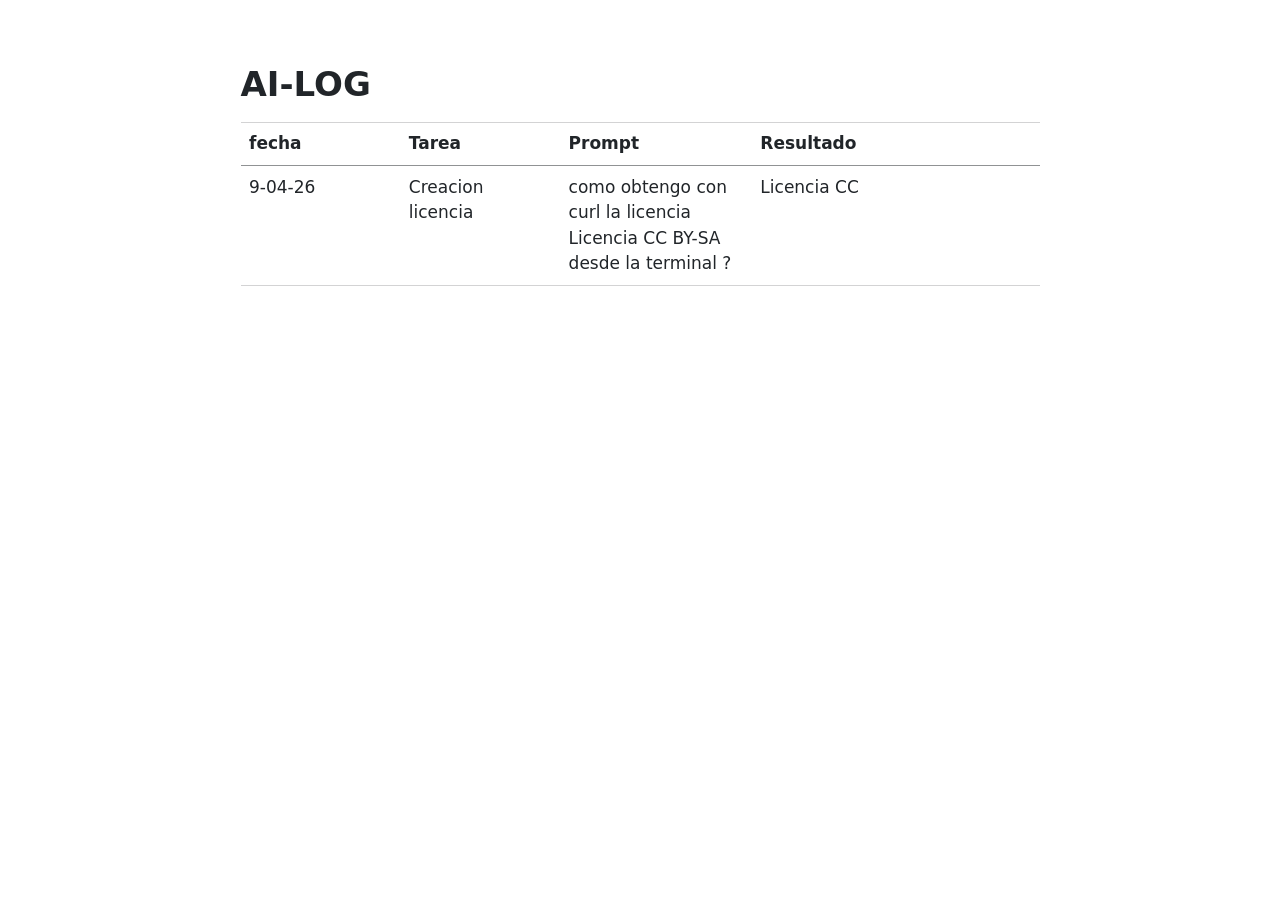
<file: docs/ai-log.html>
<!DOCTYPE html>
<html xmlns="http://www.w3.org/1999/xhtml" lang="en" xml:lang="en"><head>

<meta charset="utf-8">
<meta name="generator" content="quarto-1.9.37">

<meta name="viewport" content="width=device-width, initial-scale=1.0, user-scalable=yes">


<title>ai-log</title>
<style>
/* Default styles provided by pandoc.
** See https://pandoc.org/MANUAL.html#variables-for-html for config info.
*/
code{white-space: pre-wrap;}
span.smallcaps{font-variant: small-caps;}
div.columns{display: flex; gap: min(4vw, 1.5em);}
div.column{flex: auto; overflow-x: auto;}
div.hanging-indent{margin-left: 1.5em; text-indent: -1.5em;}
ul.task-list{list-style: none;}
ul.task-list li input[type="checkbox"] {
  width: 0.8em;
  margin: 0 0.8em 0.2em -1em; /* quarto-specific, see https://github.com/quarto-dev/quarto-cli/issues/4556 */ 
  vertical-align: middle;
}
</style>


<script src="site_libs/quarto-nav/quarto-nav.js"></script>
<script src="site_libs/clipboard/clipboard.min.js"></script>
<script src="site_libs/quarto-search/autocomplete.umd.js"></script>
<script src="site_libs/quarto-search/fuse.min.js"></script>
<script src="site_libs/quarto-search/quarto-search.js"></script>
<meta name="quarto:offset" content="./">
<script src="site_libs/quarto-html/quarto.js" type="module"></script>
<script src="site_libs/quarto-html/tabsets/tabsets.js" type="module"></script>
<script src="site_libs/quarto-html/popper.min.js"></script>
<script src="site_libs/quarto-html/tippy.umd.min.js"></script>
<script src="site_libs/quarto-html/anchor.min.js"></script>
<link href="site_libs/quarto-html/tippy.css" rel="stylesheet">
<link href="site_libs/quarto-html/quarto-syntax-highlighting-7f8f88aac4f3542376d5c11b86a4c14d.css" rel="stylesheet" id="quarto-text-highlighting-styles">
<script src="site_libs/bootstrap/bootstrap.min.js"></script>
<link href="site_libs/bootstrap/bootstrap-icons.css" rel="stylesheet">
<link href="site_libs/bootstrap/bootstrap-ece42c8223ec2bf36298a08f122c9a68.min.css" rel="stylesheet" append-hash="true" id="quarto-bootstrap" data-mode="light">
<script id="quarto-search-options" type="application/json">{
  "location": "sidebar",
  "copy-button": false,
  "collapse-after": 3,
  "panel-placement": "start",
  "type": "textbox",
  "limit": 50,
  "keyboard-shortcut": [
    "f",
    "/",
    "s"
  ],
  "show-item-context": false,
  "language": {
    "search-no-results-text": "No results",
    "search-matching-documents-text": "matching documents",
    "search-copy-link-title": "Copy link to search",
    "search-hide-matches-text": "Hide additional matches",
    "search-more-match-text": "more match in this document",
    "search-more-matches-text": "more matches in this document",
    "search-clear-button-title": "Clear",
    "search-text-placeholder": "",
    "search-detached-cancel-button-title": "Cancel",
    "search-submit-button-title": "Submit",
    "search-label": "Search"
  }
}</script>


</head>

<body class="fullcontent quarto-light">

<div id="quarto-search-results"></div>
<!-- content -->
<div id="quarto-content" class="quarto-container page-columns page-rows-contents page-layout-article">
<!-- sidebar -->
<!-- margin-sidebar -->
    
<!-- main -->
<main class="content" id="quarto-document-content"><header id="title-block-header" class="quarto-title-block"></header>




<section id="ai-log" class="level1">
<h1>AI-LOG</h1>
<table class="caption-top table">
<colgroup>
<col style="width: 20%">
<col style="width: 20%">
<col style="width: 24%">
<col style="width: 36%">
</colgroup>
<thead>
<tr class="header">
<th>fecha</th>
<th>Tarea</th>
<th>Prompt</th>
<th>Resultado</th>
</tr>
</thead>
<tbody>
<tr class="odd">
<td>9-04-26</td>
<td>Creacion licencia</td>
<td>como obtengo con curl la licencia Licencia CC BY-SA desde la terminal ?</td>
<td>Licencia CC</td>
</tr>
</tbody>
</table>


</section>

</main> <!-- /main -->
<script id="quarto-html-after-body" type="application/javascript">
  window.document.addEventListener("DOMContentLoaded", function (event) {
    const icon = "";
    const anchorJS = new window.AnchorJS();
    anchorJS.options = {
      placement: 'right',
      icon: icon
    };
    anchorJS.add('.anchored');
    const isCodeAnnotation = (el) => {
      for (const clz of el.classList) {
        if (clz.startsWith('code-annotation-')) {                     
          return true;
        }
      }
      return false;
    }
    const onCopySuccess = function(e) {
      // button target
      const button = e.trigger;
      // don't keep focus
      button.blur();
      // flash "checked"
      button.classList.add('code-copy-button-checked');
      var currentTitle = button.getAttribute("title");
      button.setAttribute("title", "Copied!");
      let tooltip;
      if (window.bootstrap) {
        button.setAttribute("data-bs-toggle", "tooltip");
        button.setAttribute("data-bs-placement", "left");
        button.setAttribute("data-bs-title", "Copied!");
        tooltip = new bootstrap.Tooltip(button, 
          { trigger: "manual", 
            customClass: "code-copy-button-tooltip",
            offset: [0, -8]});
        tooltip.show();    
      }
      setTimeout(function() {
        if (tooltip) {
          tooltip.hide();
          button.removeAttribute("data-bs-title");
          button.removeAttribute("data-bs-toggle");
          button.removeAttribute("data-bs-placement");
        }
        button.setAttribute("title", currentTitle);
        button.classList.remove('code-copy-button-checked');
      }, 1000);
      // clear code selection
      e.clearSelection();
    }
    const getTextToCopy = function(trigger) {
      const outerScaffold = trigger.parentElement.cloneNode(true);
      const codeEl = outerScaffold.querySelector('code');
      for (const childEl of codeEl.children) {
        if (isCodeAnnotation(childEl)) {
          childEl.remove();
        }
      }
      return codeEl.innerText;
    }
    const clipboard = new window.ClipboardJS('.code-copy-button:not([data-in-quarto-modal])', {
      text: getTextToCopy
    });
    clipboard.on('success', onCopySuccess);
    if (window.document.getElementById('quarto-embedded-source-code-modal')) {
      const clipboardModal = new window.ClipboardJS('.code-copy-button[data-in-quarto-modal]', {
        text: getTextToCopy,
        container: window.document.getElementById('quarto-embedded-source-code-modal')
      });
      clipboardModal.on('success', onCopySuccess);
    }
      var localhostRegex = new RegExp(/^(?:http|https):\/\/localhost\:?[0-9]*\//);
      var mailtoRegex = new RegExp(/^mailto:/);
        var filterRegex = new RegExp('/' + window.location.host + '/');
      var isInternal = (href) => {
          return filterRegex.test(href) || localhostRegex.test(href) || mailtoRegex.test(href);
      }
      // Inspect non-navigation links and adorn them if external
     var links = window.document.querySelectorAll('a[href]:not(.nav-link):not(.navbar-brand):not(.toc-action):not(.sidebar-link):not(.sidebar-item-toggle):not(.pagination-link):not(.no-external):not([aria-hidden]):not(.dropdown-item):not(.quarto-navigation-tool):not(.about-link)');
      for (var i=0; i<links.length; i++) {
        const link = links[i];
        if (!isInternal(link.href)) {
          // undo the damage that might have been done by quarto-nav.js in the case of
          // links that we want to consider external
          if (link.dataset.originalHref !== undefined) {
            link.href = link.dataset.originalHref;
          }
        }
      }
    function tippyHover(el, contentFn, onTriggerFn, onUntriggerFn) {
      const config = {
        allowHTML: true,
        maxWidth: 500,
        delay: 100,
        arrow: false,
        appendTo: function(el) {
            return el.parentElement;
        },
        interactive: true,
        interactiveBorder: 10,
        theme: 'quarto',
        placement: 'bottom-start',
      };
      if (contentFn) {
        config.content = contentFn;
      }
      if (onTriggerFn) {
        config.onTrigger = onTriggerFn;
      }
      if (onUntriggerFn) {
        config.onUntrigger = onUntriggerFn;
      }
      window.tippy(el, config); 
    }
    const noterefs = window.document.querySelectorAll('a[role="doc-noteref"]');
    for (var i=0; i<noterefs.length; i++) {
      const ref = noterefs[i];
      tippyHover(ref, function() {
        // use id or data attribute instead here
        let href = ref.getAttribute('data-footnote-href') || ref.getAttribute('href');
        try { href = new URL(href).hash; } catch {}
        const id = href.replace(/^#\/?/, "");
        const note = window.document.getElementById(id);
        if (note) {
          return note.innerHTML;
        } else {
          return "";
        }
      });
    }
    const xrefs = window.document.querySelectorAll('a.quarto-xref');
    const processXRef = (id, note) => {
      // Strip column container classes
      const stripColumnClz = (el) => {
        el.classList.remove("page-full", "page-columns");
        if (el.children) {
          for (const child of el.children) {
            stripColumnClz(child);
          }
        }
      }
      stripColumnClz(note)
      if (id === null || id.startsWith('sec-')) {
        // Special case sections, only their first couple elements
        const container = document.createElement("div");
        if (note.children && note.children.length > 2) {
          container.appendChild(note.children[0].cloneNode(true));
          for (let i = 1; i < note.children.length; i++) {
            const child = note.children[i];
            if (child.tagName === "P" && child.innerText === "") {
              continue;
            } else {
              container.appendChild(child.cloneNode(true));
              break;
            }
          }
          if (window.Quarto?.typesetMath) {
            window.Quarto.typesetMath(container);
          }
          return container.innerHTML
        } else {
          if (window.Quarto?.typesetMath) {
            window.Quarto.typesetMath(note);
          }
          return note.innerHTML;
        }
      } else {
        // Remove any anchor links if they are present
        const anchorLink = note.querySelector('a.anchorjs-link');
        if (anchorLink) {
          anchorLink.remove();
        }
        if (window.Quarto?.typesetMath) {
          window.Quarto.typesetMath(note);
        }
        if (note.classList.contains("callout")) {
          return note.outerHTML;
        } else {
          return note.innerHTML;
        }
      }
    }
    for (var i=0; i<xrefs.length; i++) {
      const xref = xrefs[i];
      tippyHover(xref, undefined, function(instance) {
        instance.disable();
        let url = xref.getAttribute('href');
        let hash = undefined; 
        if (url.startsWith('#')) {
          hash = url;
        } else {
          try { hash = new URL(url).hash; } catch {}
        }
        if (hash) {
          const id = hash.replace(/^#\/?/, "");
          const note = window.document.getElementById(id);
          if (note !== null) {
            try {
              const html = processXRef(id, note.cloneNode(true));
              instance.setContent(html);
            } finally {
              instance.enable();
              instance.show();
            }
          } else {
            // See if we can fetch this
            fetch(url.split('#')[0])
            .then(res => res.text())
            .then(html => {
              const parser = new DOMParser();
              const htmlDoc = parser.parseFromString(html, "text/html");
              const note = htmlDoc.getElementById(id);
              if (note !== null) {
                const html = processXRef(id, note);
                instance.setContent(html);
              } 
            }).finally(() => {
              instance.enable();
              instance.show();
            });
          }
        } else {
          // See if we can fetch a full url (with no hash to target)
          // This is a special case and we should probably do some content thinning / targeting
          fetch(url)
          .then(res => res.text())
          .then(html => {
            const parser = new DOMParser();
            const htmlDoc = parser.parseFromString(html, "text/html");
            const note = htmlDoc.querySelector('main.content');
            if (note !== null) {
              // This should only happen for chapter cross references
              // (since there is no id in the URL)
              // remove the first header
              if (note.children.length > 0 && note.children[0].tagName === "HEADER") {
                note.children[0].remove();
              }
              const html = processXRef(null, note);
              instance.setContent(html);
            } 
          }).finally(() => {
            instance.enable();
            instance.show();
          });
        }
      }, function(instance) {
      });
    }
        let selectedAnnoteEl;
        const selectorForAnnotation = ( cell, annotation) => {
          let cellAttr = 'data-code-cell="' + cell + '"';
          let lineAttr = 'data-code-annotation="' +  annotation + '"';
          const selector = 'span[' + cellAttr + '][' + lineAttr + ']';
          return selector;
        }
        const selectCodeLines = (annoteEl) => {
          const doc = window.document;
          const targetCell = annoteEl.getAttribute("data-target-cell");
          const targetAnnotation = annoteEl.getAttribute("data-target-annotation");
          const annoteSpan = window.document.querySelector(selectorForAnnotation(targetCell, targetAnnotation));
          const lines = annoteSpan.getAttribute("data-code-lines").split(",");
          const lineIds = lines.map((line) => {
            return targetCell + "-" + line;
          })
          let top = null;
          let height = null;
          let parent = null;
          if (lineIds.length > 0) {
              //compute the position of the single el (top and bottom and make a div)
              const el = window.document.getElementById(lineIds[0]);
              top = el.offsetTop;
              height = el.offsetHeight;
              parent = el.parentElement.parentElement;
            if (lineIds.length > 1) {
              const lastEl = window.document.getElementById(lineIds[lineIds.length - 1]);
              const bottom = lastEl.offsetTop + lastEl.offsetHeight;
              height = bottom - top;
            }
            if (top !== null && height !== null && parent !== null) {
              // cook up a div (if necessary) and position it 
              let div = window.document.getElementById("code-annotation-line-highlight");
              if (div === null) {
                div = window.document.createElement("div");
                div.setAttribute("id", "code-annotation-line-highlight");
                div.style.position = 'absolute';
                parent.appendChild(div);
              }
              div.style.top = top - 2 + "px";
              div.style.height = height + 4 + "px";
              div.style.left = 0;
              let gutterDiv = window.document.getElementById("code-annotation-line-highlight-gutter");
              if (gutterDiv === null) {
                gutterDiv = window.document.createElement("div");
                gutterDiv.setAttribute("id", "code-annotation-line-highlight-gutter");
                gutterDiv.style.position = 'absolute';
                const codeCell = window.document.getElementById(targetCell);
                const gutter = codeCell.querySelector('.code-annotation-gutter');
                gutter.appendChild(gutterDiv);
              }
              gutterDiv.style.top = top - 2 + "px";
              gutterDiv.style.height = height + 4 + "px";
            }
            selectedAnnoteEl = annoteEl;
          }
        };
        const unselectCodeLines = () => {
          const elementsIds = ["code-annotation-line-highlight", "code-annotation-line-highlight-gutter"];
          elementsIds.forEach((elId) => {
            const div = window.document.getElementById(elId);
            if (div) {
              div.remove();
            }
          });
          selectedAnnoteEl = undefined;
        };
          // Handle positioning of the toggle
      window.addEventListener(
        "resize",
        throttle(() => {
          elRect = undefined;
          if (selectedAnnoteEl) {
            selectCodeLines(selectedAnnoteEl);
          }
        }, 10)
      );
      function throttle(fn, ms) {
      let throttle = false;
      let timer;
        return (...args) => {
          if(!throttle) { // first call gets through
              fn.apply(this, args);
              throttle = true;
          } else { // all the others get throttled
              if(timer) clearTimeout(timer); // cancel #2
              timer = setTimeout(() => {
                fn.apply(this, args);
                timer = throttle = false;
              }, ms);
          }
        };
      }
        // Attach click handler to the DT
        const annoteDls = window.document.querySelectorAll('dt[data-target-cell]');
        for (const annoteDlNode of annoteDls) {
          annoteDlNode.addEventListener('click', (event) => {
            const clickedEl = event.target;
            if (clickedEl !== selectedAnnoteEl) {
              unselectCodeLines();
              const activeEl = window.document.querySelector('dt[data-target-cell].code-annotation-active');
              if (activeEl) {
                activeEl.classList.remove('code-annotation-active');
              }
              selectCodeLines(clickedEl);
              clickedEl.classList.add('code-annotation-active');
            } else {
              // Unselect the line
              unselectCodeLines();
              clickedEl.classList.remove('code-annotation-active');
            }
          });
        }
    const findCites = (el) => {
      const parentEl = el.parentElement;
      if (parentEl) {
        const cites = parentEl.dataset.cites;
        if (cites) {
          return {
            el,
            cites: cites.split(' ')
          };
        } else {
          return findCites(el.parentElement)
        }
      } else {
        return undefined;
      }
    };
    var bibliorefs = window.document.querySelectorAll('a[role="doc-biblioref"]');
    for (var i=0; i<bibliorefs.length; i++) {
      const ref = bibliorefs[i];
      const citeInfo = findCites(ref);
      if (citeInfo) {
        tippyHover(citeInfo.el, function() {
          var popup = window.document.createElement('div');
          citeInfo.cites.forEach(function(cite) {
            var citeDiv = window.document.createElement('div');
            citeDiv.classList.add('hanging-indent');
            citeDiv.classList.add('csl-entry');
            var biblioDiv = window.document.getElementById('ref-' + cite);
            if (biblioDiv) {
              citeDiv.innerHTML = biblioDiv.innerHTML;
            }
            popup.appendChild(citeDiv);
          });
          return popup.innerHTML;
        });
      }
    }
  });
  </script>
</div> <!-- /content -->




</body></html>
</file>
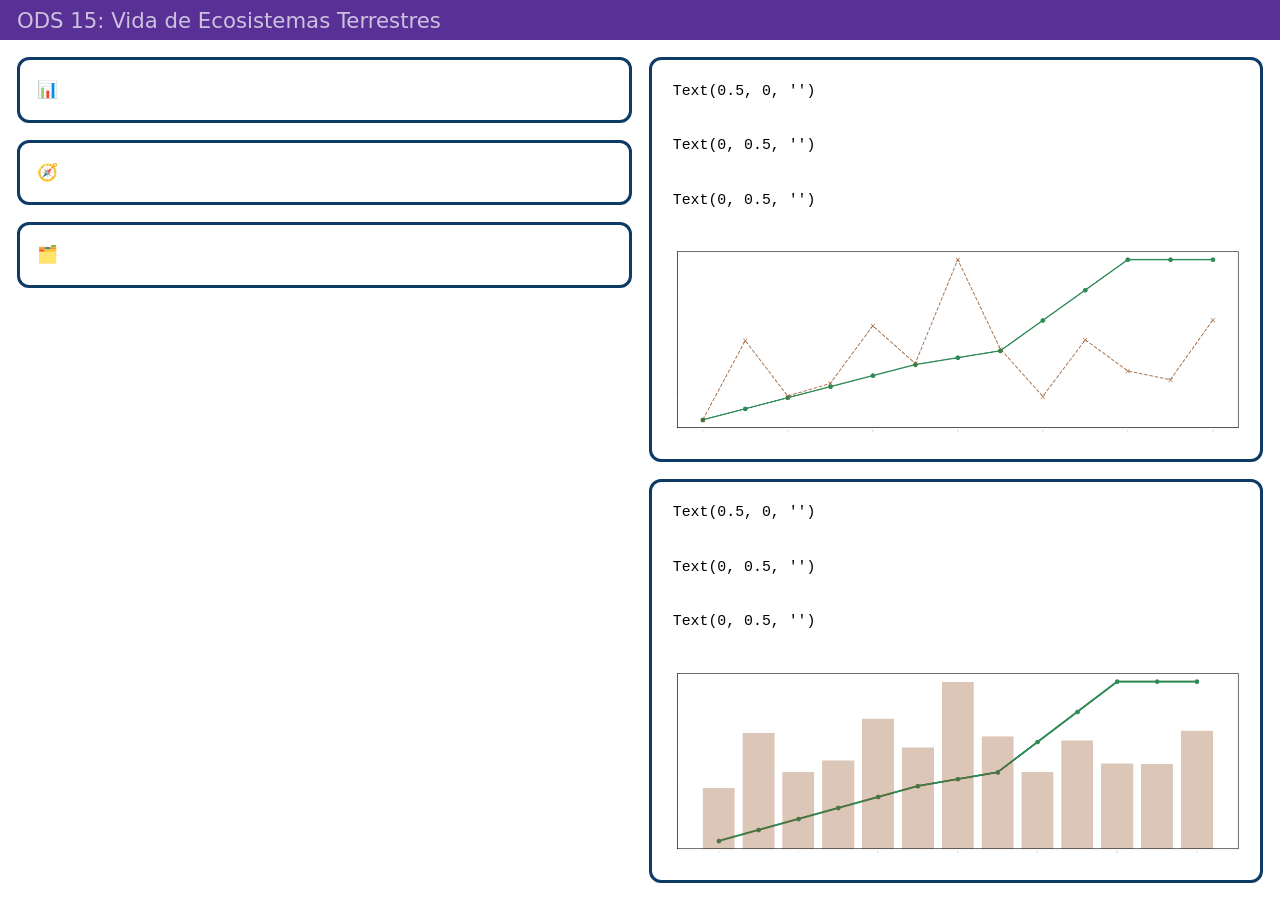
<file: test/final.html>
<!DOCTYPE html>
<html xmlns="http://www.w3.org/1999/xhtml" lang="en" xml:lang="en"><head>

<meta charset="utf-8">
<meta name="generator" content="quarto-1.9.37">

<meta name="viewport" content="width=device-width, initial-scale=1.0, user-scalable=yes">


<title>ODS 15: Vida de Ecosistemas Terrestres</title>
<style>
/* Default styles provided by pandoc.
** See https://pandoc.org/MANUAL.html#variables-for-html for config info.
*/
code{white-space: pre-wrap;}
span.smallcaps{font-variant: small-caps;}
div.columns{display: flex; gap: min(4vw, 1.5em);}
div.column{flex: auto; overflow-x: auto;}
div.hanging-indent{margin-left: 1.5em; text-indent: -1.5em;}
ul.task-list{list-style: none;}
ul.task-list li input[type="checkbox"] {
  width: 0.8em;
  margin: 0 0.8em 0.2em -1em; /* quarto-specific, see https://github.com/quarto-dev/quarto-cli/issues/4556 */ 
  vertical-align: middle;
}
</style>


<script src="final_files/libs/clipboard/clipboard.min.js"></script>
<script src="final_files/libs/quarto-html/quarto.js" type="module"></script>
<script src="final_files/libs/quarto-html/tabsets/tabsets.js" type="module"></script>
<script src="final_files/libs/quarto-html/popper.min.js"></script>
<script src="final_files/libs/quarto-html/tippy.umd.min.js"></script>
<script src="final_files/libs/quarto-html/anchor.min.js"></script>
<link href="final_files/libs/quarto-html/tippy.css" rel="stylesheet">
<link href="final_files/libs/quarto-html/quarto-syntax-highlighting-7f8f88aac4f3542376d5c11b86a4c14d.css" rel="stylesheet" class="quarto-color-scheme" id="quarto-text-highlighting-styles">
<link href="final_files/libs/quarto-html/quarto-syntax-highlighting-dark-d0ae9245876894da5ac7e18953ecc5cc.css" rel="stylesheet" class="quarto-color-scheme quarto-color-alternate" id="quarto-text-highlighting-styles">
<link href="final_files/libs/quarto-html/quarto-syntax-highlighting-7f8f88aac4f3542376d5c11b86a4c14d.css" rel="stylesheet" class="quarto-color-scheme-extra" id="quarto-text-highlighting-styles">
<script src="final_files/libs/bootstrap/bootstrap.min.js"></script>
<link href="final_files/libs/bootstrap/bootstrap-icons.css" rel="stylesheet">
<link href="final_files/libs/bootstrap/bootstrap-0f20962fbc3b9f71fc1fe10a7d346a00.min.css" rel="stylesheet" append-hash="true" class="quarto-color-scheme" id="quarto-bootstrap" data-mode="light">
<link href="final_files/libs/bootstrap/bootstrap-dark-0f20962fbc3b9f71fc1fe10a7d346a00.min.css" rel="stylesheet" append-hash="true" class="quarto-color-scheme quarto-color-alternate" id="quarto-bootstrap" data-mode="light">
<link href="final_files/libs/bootstrap/bootstrap-0f20962fbc3b9f71fc1fe10a7d346a00.min.css" rel="stylesheet" append-hash="true" class="quarto-color-scheme-extra" id="quarto-bootstrap" data-mode="light">
<script src="final_files/libs/quarto-dashboard/quarto-dashboard.js"></script>
<script src="final_files/libs/quarto-dashboard/stickythead.js"></script>



<script src="final_files/libs/quarto-dashboard/web-components.js" type="module"></script>
<script src="final_files/libs/quarto-dashboard/components.js"></script>



<link rel="stylesheet" href="final_theme.css">
</head>

<body class="quarto-dashboard dashboard-fill fullcontent quarto-light">

<header id="quarto-dashboard-header">
<nav class="navbar navbar-expand-md slim" data-bs-theme="dark">
  <div class="navbar-container container-fluid">
    <button class="navbar-toggler hidden" type="button" data-bs-toggle="collapse" data-bs-target="#dashboard-collapse" aria-controls="dashboard-collapse" aria-expanded="false" aria-label="Toggle navigation">
      <span class="navbar-toggler-icon"></span>
    </button>    


    <div class="navbar-brand-container">


      <div class="navbar-title">
        <div class="navbar-title-text"><a href="#">ODS 15: Vida de Ecosistemas Terrestres</a></div>
        
        
      </div>
    </div>
</div>
</nav>
</header>
<div class="page-layout-custom quarto-dashboard-content bslib-gap-spacing html-fill-container bslib-page-fill">  

<div class="bslib-grid-item html-fill-item bslib-grid" data-layout="fill" style="display: grid; grid-template-columns: minmax(3em, 50fr) minmax(3em, 50fr);
grid-auto-rows: minmax(0, 1fr);">
<div class="bslib-grid" style="display: grid; grid-template-rows: minmax(3em, max-content) minmax(3em, max-content) minmax(3em, max-content); grid-auto-columns: minmax(0, 1fr);">
<div class="card bslib-card html-fill-container" data-bslib-card-init="" data-require-bs-caller="card()" data-full-screen="false">
<div class="card-body flow">
📊
</div>
<bslib-tooltip placement="auto" bsoptions="[]" data-require-bs-version="5" data-require-bs-caller="tooltip()">
    <template>Expand</template>
    <span class="bslib-full-screen-enter badge rounded-pill">
        <svg xmlns="http://www.w3.org/2000/svg" viewbox="0 0 24 24" style="height:1em;width:1em;" aria-hidden="true" role="img"><path d="M20 5C20 4.4 19.6 4 19 4H13C12.4 4 12 3.6 12 3C12 2.4 12.4 2 13 2H21C21.6 2 22 2.4 22 3V11C22 11.6 21.6 12 21 12C20.4 12 20 11.6 20 11V5ZM4 19C4 19.6 4.4 20 5 20H11C11.6 20 12 20.4 12 21C12 21.6 11.6 22 11 22H3C2.4 22 2 21.6 2 21V13C2 12.4 2.4 12 3 12C3.6 12 4 12.4 4 13V19Z"></path></svg>
    </span>
</bslib-tooltip><script data-bslib-card-init="">bslib.Card.initializeAllCards();</script></div>
<div class="card bslib-card html-fill-container" data-bslib-card-init="" data-require-bs-caller="card()" data-full-screen="false">
<div class="card-body flow">
🧭
</div>
<bslib-tooltip placement="auto" bsoptions="[]" data-require-bs-version="5" data-require-bs-caller="tooltip()">
    <template>Expand</template>
    <span class="bslib-full-screen-enter badge rounded-pill">
        <svg xmlns="http://www.w3.org/2000/svg" viewbox="0 0 24 24" style="height:1em;width:1em;" aria-hidden="true" role="img"><path d="M20 5C20 4.4 19.6 4 19 4H13C12.4 4 12 3.6 12 3C12 2.4 12.4 2 13 2H21C21.6 2 22 2.4 22 3V11C22 11.6 21.6 12 21 12C20.4 12 20 11.6 20 11V5ZM4 19C4 19.6 4.4 20 5 20H11C11.6 20 12 20.4 12 21C12 21.6 11.6 22 11 22H3C2.4 22 2 21.6 2 21V13C2 12.4 2.4 12 3 12C3.6 12 4 12.4 4 13V19Z"></path></svg>
    </span>
</bslib-tooltip><script data-bslib-card-init="">bslib.Card.initializeAllCards();</script></div>
<div class="card bslib-card html-fill-container" data-bslib-card-init="" data-require-bs-caller="card()" data-full-screen="false">
<div class="card-body flow">
🗂️
</div>
<bslib-tooltip placement="auto" bsoptions="[]" data-require-bs-version="5" data-require-bs-caller="tooltip()">
    <template>Expand</template>
    <span class="bslib-full-screen-enter badge rounded-pill">
        <svg xmlns="http://www.w3.org/2000/svg" viewbox="0 0 24 24" style="height:1em;width:1em;" aria-hidden="true" role="img"><path d="M20 5C20 4.4 19.6 4 19 4H13C12.4 4 12 3.6 12 3C12 2.4 12.4 2 13 2H21C21.6 2 22 2.4 22 3V11C22 11.6 21.6 12 21 12C20.4 12 20 11.6 20 11V5ZM4 19C4 19.6 4.4 20 5 20H11C11.6 20 12 20.4 12 21C12 21.6 11.6 22 11 22H3C2.4 22 2 21.6 2 21V13C2 12.4 2.4 12 3 12C3.6 12 4 12.4 4 13V19Z"></path></svg>
    </span>
</bslib-tooltip><script data-bslib-card-init="">bslib.Card.initializeAllCards();</script></div>
</div><div class="bslib-grid" style="display: grid; grid-template-rows: minmax(3em, 1fr) minmax(3em, 1fr); grid-auto-columns: minmax(0, 1fr);">
<div class="card cell bslib-card html-fill-container" data-bslib-card-init="" data-require-bs-caller="card()" data-full-screen="false">
<div class="card-body html-fill-item html-fill-container">
<div class="cell-output cell-output-display html-fill-item html-fill-container" data-execution_count="2">
<pre><code>Text(0.5, 0, '')</code></pre>
</div>
<div class="cell-output cell-output-display html-fill-item html-fill-container" data-execution_count="2">
<pre><code>Text(0, 0.5, '')</code></pre>
</div>
<div class="cell-output cell-output-display html-fill-item html-fill-container" data-execution_count="2">
<pre><code>Text(0, 0.5, '')</code></pre>
</div>
<div class="cell-output cell-output-display html-fill-item html-fill-container">
<img src="final_files/figure-html/cell-3-output-4.png" class="quarto-dashboard-img-contain">
</div>
</div>
<bslib-tooltip placement="auto" bsoptions="[]" data-require-bs-version="5" data-require-bs-caller="tooltip()">
    <template>Expand</template>
    <span class="bslib-full-screen-enter badge rounded-pill">
        <svg xmlns="http://www.w3.org/2000/svg" viewbox="0 0 24 24" style="height:1em;width:1em;" aria-hidden="true" role="img"><path d="M20 5C20 4.4 19.6 4 19 4H13C12.4 4 12 3.6 12 3C12 2.4 12.4 2 13 2H21C21.6 2 22 2.4 22 3V11C22 11.6 21.6 12 21 12C20.4 12 20 11.6 20 11V5ZM4 19C4 19.6 4.4 20 5 20H11C11.6 20 12 20.4 12 21C12 21.6 11.6 22 11 22H3C2.4 22 2 21.6 2 21V13C2 12.4 2.4 12 3 12C3.6 12 4 12.4 4 13V19Z"></path></svg>
    </span>
</bslib-tooltip><script data-bslib-card-init="">bslib.Card.initializeAllCards();</script></div>
<div class="card cell bslib-card html-fill-container" data-bslib-card-init="" data-require-bs-caller="card()" data-full-screen="false">
<div class="card-body html-fill-item html-fill-container">
<div class="cell-output cell-output-display html-fill-item html-fill-container" data-execution_count="3">
<pre><code>Text(0.5, 0, '')</code></pre>
</div>
<div class="cell-output cell-output-display html-fill-item html-fill-container" data-execution_count="3">
<pre><code>Text(0, 0.5, '')</code></pre>
</div>
<div class="cell-output cell-output-display html-fill-item html-fill-container" data-execution_count="3">
<pre><code>Text(0, 0.5, '')</code></pre>
</div>
<div class="cell-output cell-output-display html-fill-item html-fill-container">
<img src="final_files/figure-html/cell-4-output-4.png" class="quarto-dashboard-img-contain">
</div>
</div>
<bslib-tooltip placement="auto" bsoptions="[]" data-require-bs-version="5" data-require-bs-caller="tooltip()">
    <template>Expand</template>
    <span class="bslib-full-screen-enter badge rounded-pill">
        <svg xmlns="http://www.w3.org/2000/svg" viewbox="0 0 24 24" style="height:1em;width:1em;" aria-hidden="true" role="img"><path d="M20 5C20 4.4 19.6 4 19 4H13C12.4 4 12 3.6 12 3C12 2.4 12.4 2 13 2H21C21.6 2 22 2.4 22 3V11C22 11.6 21.6 12 21 12C20.4 12 20 11.6 20 11V5ZM4 19C4 19.6 4.4 20 5 20H11C11.6 20 12 20.4 12 21C12 21.6 11.6 22 11 22H3C2.4 22 2 21.6 2 21V13C2 12.4 2.4 12 3 12C3.6 12 4 12.4 4 13V19Z"></path></svg>
    </span>
</bslib-tooltip><script data-bslib-card-init="">bslib.Card.initializeAllCards();</script></div>
<div id="3ade8a4a-fb1d-4a6c-8409-ac45482d5fc9" class="hidden">

</div>
</div>
</div>


<script id="quarto-html-after-body" type="application/javascript">
  window.document.addEventListener("DOMContentLoaded", function (event) {
    const icon = "";
    const anchorJS = new window.AnchorJS();
    anchorJS.options = {
      placement: 'right',
      icon: icon
    };
    anchorJS.add('.anchored');
    const isCodeAnnotation = (el) => {
      for (const clz of el.classList) {
        if (clz.startsWith('code-annotation-')) {                     
          return true;
        }
      }
      return false;
    }
    const onCopySuccess = function(e) {
      // button target
      const button = e.trigger;
      // don't keep focus
      button.blur();
      // flash "checked"
      button.classList.add('code-copy-button-checked');
      var currentTitle = button.getAttribute("title");
      button.setAttribute("title", "Copied!");
      let tooltip;
      if (window.bootstrap) {
        button.setAttribute("data-bs-toggle", "tooltip");
        button.setAttribute("data-bs-placement", "left");
        button.setAttribute("data-bs-title", "Copied!");
        tooltip = new bootstrap.Tooltip(button, 
          { trigger: "manual", 
            customClass: "code-copy-button-tooltip",
            offset: [0, -8]});
        tooltip.show();    
      }
      setTimeout(function() {
        if (tooltip) {
          tooltip.hide();
          button.removeAttribute("data-bs-title");
          button.removeAttribute("data-bs-toggle");
          button.removeAttribute("data-bs-placement");
        }
        button.setAttribute("title", currentTitle);
        button.classList.remove('code-copy-button-checked');
      }, 1000);
      // clear code selection
      e.clearSelection();
    }
    const getTextToCopy = function(trigger) {
      const outerScaffold = trigger.parentElement.cloneNode(true);
      const codeEl = outerScaffold.querySelector('code');
      for (const childEl of codeEl.children) {
        if (isCodeAnnotation(childEl)) {
          childEl.remove();
        }
      }
      return codeEl.innerText;
    }
    const clipboard = new window.ClipboardJS('.code-copy-button:not([data-in-quarto-modal])', {
      text: getTextToCopy
    });
    clipboard.on('success', onCopySuccess);
    if (window.document.getElementById('quarto-embedded-source-code-modal')) {
      const clipboardModal = new window.ClipboardJS('.code-copy-button[data-in-quarto-modal]', {
        text: getTextToCopy,
        container: window.document.getElementById('quarto-embedded-source-code-modal')
      });
      clipboardModal.on('success', onCopySuccess);
    }
      var localhostRegex = new RegExp(/^(?:http|https):\/\/localhost\:?[0-9]*\//);
      var mailtoRegex = new RegExp(/^mailto:/);
        var filterRegex = new RegExp('/' + window.location.host + '/');
      var isInternal = (href) => {
          return filterRegex.test(href) || localhostRegex.test(href) || mailtoRegex.test(href);
      }
      // Inspect non-navigation links and adorn them if external
     var links = window.document.querySelectorAll('a[href]:not(.nav-link):not(.navbar-brand):not(.toc-action):not(.sidebar-link):not(.sidebar-item-toggle):not(.pagination-link):not(.no-external):not([aria-hidden]):not(.dropdown-item):not(.quarto-navigation-tool):not(.about-link)');
      for (var i=0; i<links.length; i++) {
        const link = links[i];
        if (!isInternal(link.href)) {
          // undo the damage that might have been done by quarto-nav.js in the case of
          // links that we want to consider external
          if (link.dataset.originalHref !== undefined) {
            link.href = link.dataset.originalHref;
          }
        }
      }
    function tippyHover(el, contentFn, onTriggerFn, onUntriggerFn) {
      const config = {
        allowHTML: true,
        maxWidth: 500,
        delay: 100,
        arrow: false,
        appendTo: function(el) {
            return el.parentElement;
        },
        interactive: true,
        interactiveBorder: 10,
        theme: 'quarto',
        placement: 'bottom-start',
      };
      if (contentFn) {
        config.content = contentFn;
      }
      if (onTriggerFn) {
        config.onTrigger = onTriggerFn;
      }
      if (onUntriggerFn) {
        config.onUntrigger = onUntriggerFn;
      }
      window.tippy(el, config); 
    }
    const noterefs = window.document.querySelectorAll('a[role="doc-noteref"]');
    for (var i=0; i<noterefs.length; i++) {
      const ref = noterefs[i];
      tippyHover(ref, function() {
        // use id or data attribute instead here
        let href = ref.getAttribute('data-footnote-href') || ref.getAttribute('href');
        try { href = new URL(href).hash; } catch {}
        const id = href.replace(/^#\/?/, "");
        const note = window.document.getElementById(id);
        if (note) {
          return note.innerHTML;
        } else {
          return "";
        }
      });
    }
    const xrefs = window.document.querySelectorAll('a.quarto-xref');
    const processXRef = (id, note) => {
      // Strip column container classes
      const stripColumnClz = (el) => {
        el.classList.remove("page-full", "page-columns");
        if (el.children) {
          for (const child of el.children) {
            stripColumnClz(child);
          }
        }
      }
      stripColumnClz(note)
      if (id === null || id.startsWith('sec-')) {
        // Special case sections, only their first couple elements
        const container = document.createElement("div");
        if (note.children && note.children.length > 2) {
          container.appendChild(note.children[0].cloneNode(true));
          for (let i = 1; i < note.children.length; i++) {
            const child = note.children[i];
            if (child.tagName === "P" && child.innerText === "") {
              continue;
            } else {
              container.appendChild(child.cloneNode(true));
              break;
            }
          }
          if (window.Quarto?.typesetMath) {
            window.Quarto.typesetMath(container);
          }
          return container.innerHTML
        } else {
          if (window.Quarto?.typesetMath) {
            window.Quarto.typesetMath(note);
          }
          return note.innerHTML;
        }
      } else {
        // Remove any anchor links if they are present
        const anchorLink = note.querySelector('a.anchorjs-link');
        if (anchorLink) {
          anchorLink.remove();
        }
        if (window.Quarto?.typesetMath) {
          window.Quarto.typesetMath(note);
        }
        if (note.classList.contains("callout")) {
          return note.outerHTML;
        } else {
          return note.innerHTML;
        }
      }
    }
    for (var i=0; i<xrefs.length; i++) {
      const xref = xrefs[i];
      tippyHover(xref, undefined, function(instance) {
        instance.disable();
        let url = xref.getAttribute('href');
        let hash = undefined; 
        if (url.startsWith('#')) {
          hash = url;
        } else {
          try { hash = new URL(url).hash; } catch {}
        }
        if (hash) {
          const id = hash.replace(/^#\/?/, "");
          const note = window.document.getElementById(id);
          if (note !== null) {
            try {
              const html = processXRef(id, note.cloneNode(true));
              instance.setContent(html);
            } finally {
              instance.enable();
              instance.show();
            }
          } else {
            // See if we can fetch this
            fetch(url.split('#')[0])
            .then(res => res.text())
            .then(html => {
              const parser = new DOMParser();
              const htmlDoc = parser.parseFromString(html, "text/html");
              const note = htmlDoc.getElementById(id);
              if (note !== null) {
                const html = processXRef(id, note);
                instance.setContent(html);
              } 
            }).finally(() => {
              instance.enable();
              instance.show();
            });
          }
        } else {
          // See if we can fetch a full url (with no hash to target)
          // This is a special case and we should probably do some content thinning / targeting
          fetch(url)
          .then(res => res.text())
          .then(html => {
            const parser = new DOMParser();
            const htmlDoc = parser.parseFromString(html, "text/html");
            const note = htmlDoc.querySelector('main.content');
            if (note !== null) {
              // This should only happen for chapter cross references
              // (since there is no id in the URL)
              // remove the first header
              if (note.children.length > 0 && note.children[0].tagName === "HEADER") {
                note.children[0].remove();
              }
              const html = processXRef(null, note);
              instance.setContent(html);
            } 
          }).finally(() => {
            instance.enable();
            instance.show();
          });
        }
      }, function(instance) {
      });
    }
        let selectedAnnoteEl;
        const selectorForAnnotation = ( cell, annotation) => {
          let cellAttr = 'data-code-cell="' + cell + '"';
          let lineAttr = 'data-code-annotation="' +  annotation + '"';
          const selector = 'span[' + cellAttr + '][' + lineAttr + ']';
          return selector;
        }
        const selectCodeLines = (annoteEl) => {
          const doc = window.document;
          const targetCell = annoteEl.getAttribute("data-target-cell");
          const targetAnnotation = annoteEl.getAttribute("data-target-annotation");
          const annoteSpan = window.document.querySelector(selectorForAnnotation(targetCell, targetAnnotation));
          const lines = annoteSpan.getAttribute("data-code-lines").split(",");
          const lineIds = lines.map((line) => {
            return targetCell + "-" + line;
          })
          let top = null;
          let height = null;
          let parent = null;
          if (lineIds.length > 0) {
              //compute the position of the single el (top and bottom and make a div)
              const el = window.document.getElementById(lineIds[0]);
              top = el.offsetTop;
              height = el.offsetHeight;
              parent = el.parentElement.parentElement;
            if (lineIds.length > 1) {
              const lastEl = window.document.getElementById(lineIds[lineIds.length - 1]);
              const bottom = lastEl.offsetTop + lastEl.offsetHeight;
              height = bottom - top;
            }
            if (top !== null && height !== null && parent !== null) {
              // cook up a div (if necessary) and position it 
              let div = window.document.getElementById("code-annotation-line-highlight");
              if (div === null) {
                div = window.document.createElement("div");
                div.setAttribute("id", "code-annotation-line-highlight");
                div.style.position = 'absolute';
                parent.appendChild(div);
              }
              div.style.top = top - 2 + "px";
              div.style.height = height + 4 + "px";
              div.style.left = 0;
              let gutterDiv = window.document.getElementById("code-annotation-line-highlight-gutter");
              if (gutterDiv === null) {
                gutterDiv = window.document.createElement("div");
                gutterDiv.setAttribute("id", "code-annotation-line-highlight-gutter");
                gutterDiv.style.position = 'absolute';
                const codeCell = window.document.getElementById(targetCell);
                const gutter = codeCell.querySelector('.code-annotation-gutter');
                gutter.appendChild(gutterDiv);
              }
              gutterDiv.style.top = top - 2 + "px";
              gutterDiv.style.height = height + 4 + "px";
            }
            selectedAnnoteEl = annoteEl;
          }
        };
        const unselectCodeLines = () => {
          const elementsIds = ["code-annotation-line-highlight", "code-annotation-line-highlight-gutter"];
          elementsIds.forEach((elId) => {
            const div = window.document.getElementById(elId);
            if (div) {
              div.remove();
            }
          });
          selectedAnnoteEl = undefined;
        };
          // Handle positioning of the toggle
      window.addEventListener(
        "resize",
        throttle(() => {
          elRect = undefined;
          if (selectedAnnoteEl) {
            selectCodeLines(selectedAnnoteEl);
          }
        }, 10)
      );
      function throttle(fn, ms) {
      let throttle = false;
      let timer;
        return (...args) => {
          if(!throttle) { // first call gets through
              fn.apply(this, args);
              throttle = true;
          } else { // all the others get throttled
              if(timer) clearTimeout(timer); // cancel #2
              timer = setTimeout(() => {
                fn.apply(this, args);
                timer = throttle = false;
              }, ms);
          }
        };
      }
        // Attach click handler to the DT
        const annoteDls = window.document.querySelectorAll('dt[data-target-cell]');
        for (const annoteDlNode of annoteDls) {
          annoteDlNode.addEventListener('click', (event) => {
            const clickedEl = event.target;
            if (clickedEl !== selectedAnnoteEl) {
              unselectCodeLines();
              const activeEl = window.document.querySelector('dt[data-target-cell].code-annotation-active');
              if (activeEl) {
                activeEl.classList.remove('code-annotation-active');
              }
              selectCodeLines(clickedEl);
              clickedEl.classList.add('code-annotation-active');
            } else {
              // Unselect the line
              unselectCodeLines();
              clickedEl.classList.remove('code-annotation-active');
            }
          });
        }
    const findCites = (el) => {
      const parentEl = el.parentElement;
      if (parentEl) {
        const cites = parentEl.dataset.cites;
        if (cites) {
          return {
            el,
            cites: cites.split(' ')
          };
        } else {
          return findCites(el.parentElement)
        }
      } else {
        return undefined;
      }
    };
    var bibliorefs = window.document.querySelectorAll('a[role="doc-biblioref"]');
    for (var i=0; i<bibliorefs.length; i++) {
      const ref = bibliorefs[i];
      const citeInfo = findCites(ref);
      if (citeInfo) {
        tippyHover(citeInfo.el, function() {
          var popup = window.document.createElement('div');
          citeInfo.cites.forEach(function(cite) {
            var citeDiv = window.document.createElement('div');
            citeDiv.classList.add('hanging-indent');
            citeDiv.classList.add('csl-entry');
            var biblioDiv = window.document.getElementById('ref-' + cite);
            if (biblioDiv) {
              citeDiv.innerHTML = biblioDiv.innerHTML;
            }
            popup.appendChild(citeDiv);
          });
          return popup.innerHTML;
        });
      }
    }
  });
  </script>
</div> <!-- /container fluid -->

<script type="application/javascript">
window.document.addEventListener("DOMContentLoaded", function (_event) {
  if (window.bslib.Card) {
    window.bslib.Card.initializeAllCards();
  }
}); 
</script>
  



</body></html>
</file>
<file: docs/site_libs/quarto-html/tippy.css>
.tippy-box[data-animation=fade][data-state=hidden]{opacity:0}[data-tippy-root]{max-width:calc(100vw - 10px)}.tippy-box{position:relative;background-color:#333;color:#fff;border-radius:4px;font-size:14px;line-height:1.4;white-space:normal;outline:0;transition-property:transform,visibility,opacity}.tippy-box[data-placement^=top]>.tippy-arrow{bottom:0}.tippy-box[data-placement^=top]>.tippy-arrow:before{bottom:-7px;left:0;border-width:8px 8px 0;border-top-color:initial;transform-origin:center top}.tippy-box[data-placement^=bottom]>.tippy-arrow{top:0}.tippy-box[data-placement^=bottom]>.tippy-arrow:before{top:-7px;left:0;border-width:0 8px 8px;border-bottom-color:initial;transform-origin:center bottom}.tippy-box[data-placement^=left]>.tippy-arrow{right:0}.tippy-box[data-placement^=left]>.tippy-arrow:before{border-width:8px 0 8px 8px;border-left-color:initial;right:-7px;transform-origin:center left}.tippy-box[data-placement^=right]>.tippy-arrow{left:0}.tippy-box[data-placement^=right]>.tippy-arrow:before{left:-7px;border-width:8px 8px 8px 0;border-right-color:initial;transform-origin:center right}.tippy-box[data-inertia][data-state=visible]{transition-timing-function:cubic-bezier(.54,1.5,.38,1.11)}.tippy-arrow{width:16px;height:16px;color:#333}.tippy-arrow:before{content:"";position:absolute;border-color:transparent;border-style:solid}.tippy-content{position:relative;padding:5px 9px;z-index:1}
</file>
<file: docs/site_libs/quarto-html/quarto-syntax-highlighting-7f8f88aac4f3542376d5c11b86a4c14d.css>
/* quarto syntax highlight colors */
:root {
  --quarto-hl-ot-color: #003B4F;
  --quarto-hl-at-color: #657422;
  --quarto-hl-ss-color: #20794D;
  --quarto-hl-an-color: #5E5E5E;
  --quarto-hl-fu-color: #4758AB;
  --quarto-hl-st-color: #20794D;
  --quarto-hl-cf-color: #003B4F;
  --quarto-hl-op-color: #5E5E5E;
  --quarto-hl-er-color: #AD0000;
  --quarto-hl-bn-color: #AD0000;
  --quarto-hl-al-color: #AD0000;
  --quarto-hl-va-color: #111111;
  --quarto-hl-bu-color: inherit;
  --quarto-hl-ex-color: inherit;
  --quarto-hl-pp-color: #AD0000;
  --quarto-hl-in-color: #5E5E5E;
  --quarto-hl-vs-color: #20794D;
  --quarto-hl-wa-color: #5E5E5E;
  --quarto-hl-do-color: #5E5E5E;
  --quarto-hl-im-color: #00769E;
  --quarto-hl-ch-color: #20794D;
  --quarto-hl-dt-color: #AD0000;
  --quarto-hl-fl-color: #AD0000;
  --quarto-hl-co-color: #5E5E5E;
  --quarto-hl-cv-color: #5E5E5E;
  --quarto-hl-cn-color: #8f5902;
  --quarto-hl-sc-color: #5E5E5E;
  --quarto-hl-dv-color: #AD0000;
  --quarto-hl-kw-color: #003B4F;
}

/* other quarto variables */
:root {
  --quarto-font-monospace: SFMono-Regular, Menlo, Monaco, Consolas, "Liberation Mono", "Courier New", monospace;
}

/* syntax highlight based on Pandoc's rules */
pre > code.sourceCode > span {
  color: #003B4F;
}

code.sourceCode > span {
  color: #003B4F;
}

div.sourceCode,
div.sourceCode pre.sourceCode {
  color: #003B4F;
}

/* Normal */
code span {
  color: #003B4F;
}

/* Alert */
code span.al {
  color: #AD0000;
  font-style: inherit;
}

/* Annotation */
code span.an {
  color: #5E5E5E;
  font-style: inherit;
}

/* Attribute */
code span.at {
  color: #657422;
  font-style: inherit;
}

/* BaseN */
code span.bn {
  color: #AD0000;
  font-style: inherit;
}

/* BuiltIn */
code span.bu {
  font-style: inherit;
}

/* ControlFlow */
code span.cf {
  color: #003B4F;
  font-weight: bold;
  font-style: inherit;
}

/* Char */
code span.ch {
  color: #20794D;
  font-style: inherit;
}

/* Constant */
code span.cn {
  color: #8f5902;
  font-style: inherit;
}

/* Comment */
code span.co {
  color: #5E5E5E;
  font-style: inherit;
}

/* CommentVar */
code span.cv {
  color: #5E5E5E;
  font-style: italic;
}

/* Documentation */
code span.do {
  color: #5E5E5E;
  font-style: italic;
}

/* DataType */
code span.dt {
  color: #AD0000;
  font-style: inherit;
}

/* DecVal */
code span.dv {
  color: #AD0000;
  font-style: inherit;
}

/* Error */
code span.er {
  color: #AD0000;
  font-style: inherit;
}

/* Extension */
code span.ex {
  font-style: inherit;
}

/* Float */
code span.fl {
  color: #AD0000;
  font-style: inherit;
}

/* Function */
code span.fu {
  color: #4758AB;
  font-style: inherit;
}

/* Import */
code span.im {
  color: #00769E;
  font-style: inherit;
}

/* Information */
code span.in {
  color: #5E5E5E;
  font-style: inherit;
}

/* Keyword */
code span.kw {
  color: #003B4F;
  font-weight: bold;
  font-style: inherit;
}

/* Operator */
code span.op {
  color: #5E5E5E;
  font-style: inherit;
}

/* Other */
code span.ot {
  color: #003B4F;
  font-style: inherit;
}

/* Preprocessor */
code span.pp {
  color: #AD0000;
  font-style: inherit;
}

/* SpecialChar */
code span.sc {
  color: #5E5E5E;
  font-style: inherit;
}

/* SpecialString */
code span.ss {
  color: #20794D;
  font-style: inherit;
}

/* String */
code span.st {
  color: #20794D;
  font-style: inherit;
}

/* Variable */
code span.va {
  color: #111111;
  font-style: inherit;
}

/* VerbatimString */
code span.vs {
  color: #20794D;
  font-style: inherit;
}

/* Warning */
code span.wa {
  color: #5E5E5E;
  font-style: italic;
}

.prevent-inlining {
  content: "</";
}

/*# sourceMappingURL=789ad8cd35626ba772517505b42a116e.css.map */
</file>
<file: test/final_files/libs/quarto-html/tippy.css>
.tippy-box[data-animation=fade][data-state=hidden]{opacity:0}[data-tippy-root]{max-width:calc(100vw - 10px)}.tippy-box{position:relative;background-color:#333;color:#fff;border-radius:4px;font-size:14px;line-height:1.4;white-space:normal;outline:0;transition-property:transform,visibility,opacity}.tippy-box[data-placement^=top]>.tippy-arrow{bottom:0}.tippy-box[data-placement^=top]>.tippy-arrow:before{bottom:-7px;left:0;border-width:8px 8px 0;border-top-color:initial;transform-origin:center top}.tippy-box[data-placement^=bottom]>.tippy-arrow{top:0}.tippy-box[data-placement^=bottom]>.tippy-arrow:before{top:-7px;left:0;border-width:0 8px 8px;border-bottom-color:initial;transform-origin:center bottom}.tippy-box[data-placement^=left]>.tippy-arrow{right:0}.tippy-box[data-placement^=left]>.tippy-arrow:before{border-width:8px 0 8px 8px;border-left-color:initial;right:-7px;transform-origin:center left}.tippy-box[data-placement^=right]>.tippy-arrow{left:0}.tippy-box[data-placement^=right]>.tippy-arrow:before{left:-7px;border-width:8px 8px 8px 0;border-right-color:initial;transform-origin:center right}.tippy-box[data-inertia][data-state=visible]{transition-timing-function:cubic-bezier(.54,1.5,.38,1.11)}.tippy-arrow{width:16px;height:16px;color:#333}.tippy-arrow:before{content:"";position:absolute;border-color:transparent;border-style:solid}.tippy-content{position:relative;padding:5px 9px;z-index:1}
</file>
<file: test/final_files/libs/quarto-html/quarto-syntax-highlighting-7f8f88aac4f3542376d5c11b86a4c14d.css>
/* quarto syntax highlight colors */
:root {
  --quarto-hl-ot-color: #003B4F;
  --quarto-hl-at-color: #657422;
  --quarto-hl-ss-color: #20794D;
  --quarto-hl-an-color: #5E5E5E;
  --quarto-hl-fu-color: #4758AB;
  --quarto-hl-st-color: #20794D;
  --quarto-hl-cf-color: #003B4F;
  --quarto-hl-op-color: #5E5E5E;
  --quarto-hl-er-color: #AD0000;
  --quarto-hl-bn-color: #AD0000;
  --quarto-hl-al-color: #AD0000;
  --quarto-hl-va-color: #111111;
  --quarto-hl-bu-color: inherit;
  --quarto-hl-ex-color: inherit;
  --quarto-hl-pp-color: #AD0000;
  --quarto-hl-in-color: #5E5E5E;
  --quarto-hl-vs-color: #20794D;
  --quarto-hl-wa-color: #5E5E5E;
  --quarto-hl-do-color: #5E5E5E;
  --quarto-hl-im-color: #00769E;
  --quarto-hl-ch-color: #20794D;
  --quarto-hl-dt-color: #AD0000;
  --quarto-hl-fl-color: #AD0000;
  --quarto-hl-co-color: #5E5E5E;
  --quarto-hl-cv-color: #5E5E5E;
  --quarto-hl-cn-color: #8f5902;
  --quarto-hl-sc-color: #5E5E5E;
  --quarto-hl-dv-color: #AD0000;
  --quarto-hl-kw-color: #003B4F;
}

/* other quarto variables */
:root {
  --quarto-font-monospace: SFMono-Regular, Menlo, Monaco, Consolas, "Liberation Mono", "Courier New", monospace;
}

/* syntax highlight based on Pandoc's rules */
pre > code.sourceCode > span {
  color: #003B4F;
}

code.sourceCode > span {
  color: #003B4F;
}

div.sourceCode,
div.sourceCode pre.sourceCode {
  color: #003B4F;
}

/* Normal */
code span {
  color: #003B4F;
}

/* Alert */
code span.al {
  color: #AD0000;
  font-style: inherit;
}

/* Annotation */
code span.an {
  color: #5E5E5E;
  font-style: inherit;
}

/* Attribute */
code span.at {
  color: #657422;
  font-style: inherit;
}

/* BaseN */
code span.bn {
  color: #AD0000;
  font-style: inherit;
}

/* BuiltIn */
code span.bu {
  font-style: inherit;
}

/* ControlFlow */
code span.cf {
  color: #003B4F;
  font-weight: bold;
  font-style: inherit;
}

/* Char */
code span.ch {
  color: #20794D;
  font-style: inherit;
}

/* Constant */
code span.cn {
  color: #8f5902;
  font-style: inherit;
}

/* Comment */
code span.co {
  color: #5E5E5E;
  font-style: inherit;
}

/* CommentVar */
code span.cv {
  color: #5E5E5E;
  font-style: italic;
}

/* Documentation */
code span.do {
  color: #5E5E5E;
  font-style: italic;
}

/* DataType */
code span.dt {
  color: #AD0000;
  font-style: inherit;
}

/* DecVal */
code span.dv {
  color: #AD0000;
  font-style: inherit;
}

/* Error */
code span.er {
  color: #AD0000;
  font-style: inherit;
}

/* Extension */
code span.ex {
  font-style: inherit;
}

/* Float */
code span.fl {
  color: #AD0000;
  font-style: inherit;
}

/* Function */
code span.fu {
  color: #4758AB;
  font-style: inherit;
}

/* Import */
code span.im {
  color: #00769E;
  font-style: inherit;
}

/* Information */
code span.in {
  color: #5E5E5E;
  font-style: inherit;
}

/* Keyword */
code span.kw {
  color: #003B4F;
  font-weight: bold;
  font-style: inherit;
}

/* Operator */
code span.op {
  color: #5E5E5E;
  font-style: inherit;
}

/* Other */
code span.ot {
  color: #003B4F;
  font-style: inherit;
}

/* Preprocessor */
code span.pp {
  color: #AD0000;
  font-style: inherit;
}

/* SpecialChar */
code span.sc {
  color: #5E5E5E;
  font-style: inherit;
}

/* SpecialString */
code span.ss {
  color: #20794D;
  font-style: inherit;
}

/* String */
code span.st {
  color: #20794D;
  font-style: inherit;
}

/* Variable */
code span.va {
  color: #111111;
  font-style: inherit;
}

/* VerbatimString */
code span.vs {
  color: #20794D;
  font-style: inherit;
}

/* Warning */
code span.wa {
  color: #5E5E5E;
  font-style: italic;
}

.prevent-inlining {
  content: "</";
}

/*# sourceMappingURL=789ad8cd35626ba772517505b42a116e.css.map */
</file>
<file: test/final_files/libs/quarto-html/quarto-syntax-highlighting-dark-d0ae9245876894da5ac7e18953ecc5cc.css>
/* quarto syntax highlight colors */
:root {
  --quarto-hl-al-color: #f07178;
  --quarto-hl-an-color: #d4d0ab;
  --quarto-hl-at-color: #00e0e0;
  --quarto-hl-bn-color: #d4d0ab;
  --quarto-hl-bu-color: #abe338;
  --quarto-hl-ch-color: #abe338;
  --quarto-hl-co-color: #f8f8f2;
  --quarto-hl-cv-color: #ffd700;
  --quarto-hl-cn-color: #ffd700;
  --quarto-hl-cf-color: #ffa07a;
  --quarto-hl-dt-color: #ffa07a;
  --quarto-hl-dv-color: #d4d0ab;
  --quarto-hl-do-color: #f8f8f2;
  --quarto-hl-er-color: #f07178;
  --quarto-hl-ex-color: #00e0e0;
  --quarto-hl-fl-color: #d4d0ab;
  --quarto-hl-fu-color: #ffa07a;
  --quarto-hl-im-color: #abe338;
  --quarto-hl-in-color: #d4d0ab;
  --quarto-hl-kw-color: #ffa07a;
  --quarto-hl-op-color: #ffa07a;
  --quarto-hl-ot-color: #00e0e0;
  --quarto-hl-pp-color: #dcc6e0;
  --quarto-hl-re-color: #00e0e0;
  --quarto-hl-sc-color: #abe338;
  --quarto-hl-ss-color: #abe338;
  --quarto-hl-st-color: #abe338;
  --quarto-hl-va-color: #00e0e0;
  --quarto-hl-vs-color: #abe338;
  --quarto-hl-wa-color: #dcc6e0;
}

/* other quarto variables */
:root {
  --quarto-font-monospace: SFMono-Regular, Menlo, Monaco, Consolas, "Liberation Mono", "Courier New", monospace;
}

/* syntax highlight based on Pandoc's rules */
pre > code.sourceCode > span {
  color: #f8f8f2;
}

code.sourceCode > span {
  color: #f8f8f2;
}

div.sourceCode,
div.sourceCode pre.sourceCode {
  color: #f8f8f2;
}

/* Normal */
code span {
  color: #f8f8f2;
}

/* Alert */
code span.al {
  color: #f07178;
}

/* Annotation */
code span.an {
  color: #d4d0ab;
}

/* Attribute */
code span.at {
  color: #00e0e0;
}

/* BaseN */
code span.bn {
  color: #d4d0ab;
}

/* BuiltIn */
code span.bu {
  color: #abe338;
}

/* ControlFlow */
code span.cf {
  font-weight: bold;
  color: #ffa07a;
}

/* Char */
code span.ch {
  color: #abe338;
}

/* Constant */
code span.cn {
  color: #ffd700;
}

/* Comment */
code span.co {
  font-style: italic;
  color: #f8f8f2;
}

/* CommentVar */
code span.cv {
  color: #ffd700;
}

/* Documentation */
code span.do {
  color: #f8f8f2;
}

/* DataType */
code span.dt {
  color: #ffa07a;
}

/* DecVal */
code span.dv {
  color: #d4d0ab;
}

/* Error */
code span.er {
  color: #f07178;
  text-decoration: underline;
}

/* Extension */
code span.ex {
  font-weight: bold;
  color: #00e0e0;
}

/* Float */
code span.fl {
  color: #d4d0ab;
}

/* Function */
code span.fu {
  color: #ffa07a;
}

/* Import */
code span.im {
  color: #abe338;
}

/* Information */
code span.in {
  color: #d4d0ab;
}

/* Keyword */
code span.kw {
  font-weight: bold;
  color: #ffa07a;
}

/* Operator */
code span.op {
  color: #ffa07a;
}

/* Other */
code span.ot {
  color: #00e0e0;
}

/* Preprocessor */
code span.pp {
  color: #dcc6e0;
}

/* RegionMarker */
code span.re {
  background-color: #f8f8f2;
  color: #00e0e0;
}

/* SpecialChar */
code span.sc {
  color: #abe338;
}

/* SpecialString */
code span.ss {
  color: #abe338;
}

/* String */
code span.st {
  color: #abe338;
}

/* Variable */
code span.va {
  color: #00e0e0;
}

/* VerbatimString */
code span.vs {
  color: #abe338;
}

/* Warning */
code span.wa {
  color: #dcc6e0;
}

.prevent-inlining {
  content: "</";
}

/*# sourceMappingURL=e2dac9153eaf3c552d5043f9565d03d7.css.map */
</file>
<file: test/final_theme.css>
:root {
  --solid-blue: #0d3b66;
  --solid-orange: #f95738;
  --solid-white: #ffffff;
  --ink-dark: #1f2937;
}

body {
  background: var(--solid-white);
  color: var(--ink-dark);
}

.quarto-dashboard .card,
.dashboard .card {
  background: var(--solid-white);
  border: 3px solid var(--solid-blue);
  border-radius: 12px;
  box-shadow: none;
}

.quarto-dashboard .card p,
.dashboard .card p {
  margin: 0;
}

.quarto-dashboard .card {
  color: var(--solid-orange);
}
</file>
